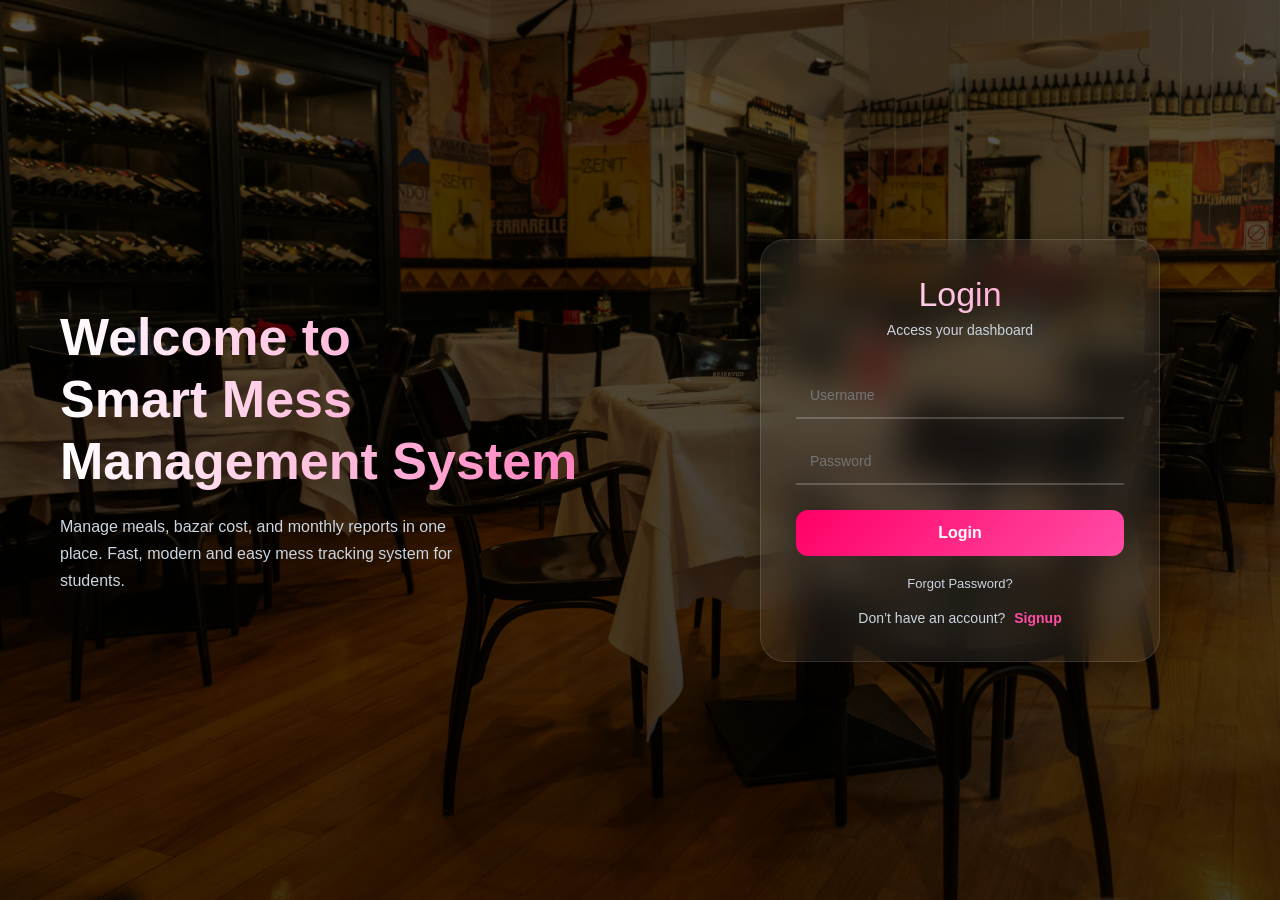
<file: index.html>
<!DOCTYPE html>
<html lang="en">
<head>
<meta charset="UTF-8">
<meta name="viewport" content="width=device-width, initial-scale=1.0">
<title>Smart Mess Login</title>

<style>
*{
    margin:0;
    padding:0;
    box-sizing:border-box;
    font-family:'Poppins',sans-serif;
}

body{
    height:100vh;
    overflow:hidden;

    background:
    linear-gradient(rgba(0,0,0,0.65), rgba(0,0,0,0.75)),
    url("login.jpg");

    background-size:cover;
    background-position:center;
    color:white;
}

/* MAIN CONTAINER */
.container{
    width:100%;
    height:100vh;
    display:flex;
}

/* LEFT SIDE */
.left-panel{
    width:50%;
    display:flex;
    justify-content:center;
    align-items:center;
    padding:60px;
}

.branding h1{
    font-size:52px;
    font-weight:700;
    line-height:1.2;

    background:linear-gradient(to right,#ffffff,#ff80bf);
    -webkit-background-clip:text;
    -webkit-text-fill-color:transparent;

    margin-bottom:20px;
}

.branding p{
    max-width:420px;
    font-size:16px;
    line-height:1.7;
    color:#cbd5e1;
}

/* RIGHT SIDE */
.right-panel{
    width:50%;
    display:flex;
    justify-content:center;
    align-items:center;
}

/* LOGIN BOX */
.login-container{
    width:400px;
    padding:35px;

    border-radius:25px;

    background:rgba(255,255,255,0.06);
    border:1px solid rgba(255,255,255,0.12);

    backdrop-filter:blur(18px);
    box-shadow:0 8px 32px rgba(0,0,0,0.4);

    text-align:center;
}

/* TITLE */
.title{
    font-size:34px;
    margin-bottom:8px;

    background:linear-gradient(to right,#ffffff,#ff80bf);
    -webkit-background-clip:text;
    -webkit-text-fill-color:transparent;
}

.subtitle{
    font-size:14px;
    margin-bottom:25px;
    color:#cbd5e1;
}

/* INPUT */
form input{
    width:100%;
    padding:14px;

    margin:10px 0;

    border:none;
    outline:none;

    background:transparent;

    border-bottom:2px solid rgba(255,255,255,0.2);

    color:white;
    font-size:14px;
}

form input:focus{
    border-bottom:2px solid #ff4da6;
}

/* BUTTON */
.login-btn{
    width:100%;
    padding:14px;

    margin-top:15px;

    border:none;
    border-radius:12px;

    background:linear-gradient(135deg,#ff0066,#ff4da6);

    color:white;
    font-size:16px;
    font-weight:600;

    cursor:pointer;
    transition:0.3s;
}

.login-btn:hover{
    transform:translateY(-2px);
    box-shadow:0 10px 25px rgba(255,0,102,0.3);
}

/* LINKS */
.options{
    margin-top:18px;
}

.options a{
    color:#cbd5e1;
    text-decoration:none;
    font-size:13px;
}

.options a:hover{
    color:#ff4da6;
}

/* SIGNUP LINK */
.signup-link{
    margin-top:18px;
    font-size:14px;
    color:#cbd5e1;
}

.signup-link a{
    color:#ff4da6;
    text-decoration:none;
    font-weight:600;
    margin-left:5px;
}

/* RESPONSIVE */
@media(max-width:900px){
    .container{
        flex-direction:column;
    }

    .left-panel{
        width:100%;
        padding:30px;
        text-align:center;
    }

    .right-panel{
        width:100%;
    }

    .login-container{
        width:90%;
    }

    .branding h1{
        font-size:34px;
    }
}
</style>

</head>

<body>

<div class="container">

    <!-- LEFT SIDE -->
    <div class="left-panel">
        <div class="branding">
            <h1>Welcome to<br>Smart Mess Management System</h1>
            <p>
                Manage meals, bazar cost, and monthly reports in one place.
                Fast, modern and easy mess tracking system for students.
            </p>
        </div>
    </div>

    <!-- RIGHT SIDE -->
    <div class="right-panel">

        <div class="login-container">

            <div class="title">Login</div>
            <div class="subtitle">Access your dashboard</div>

            <form action="dashboard.html" method="get">
                <input type="text" placeholder="Username" required>
                <input type="password" placeholder="Password" required>

                <button class="login-btn" type="submit">Login</button>
            </form>

            <div class="options">
                <a href="#">Forgot Password?</a>
            </div>

            <div class="signup-link">
                Don’t have an account?
                <a href="signup.html">Signup</a>
            </div>

        </div>

    </div>

</div>

</body>
</html>
</file>
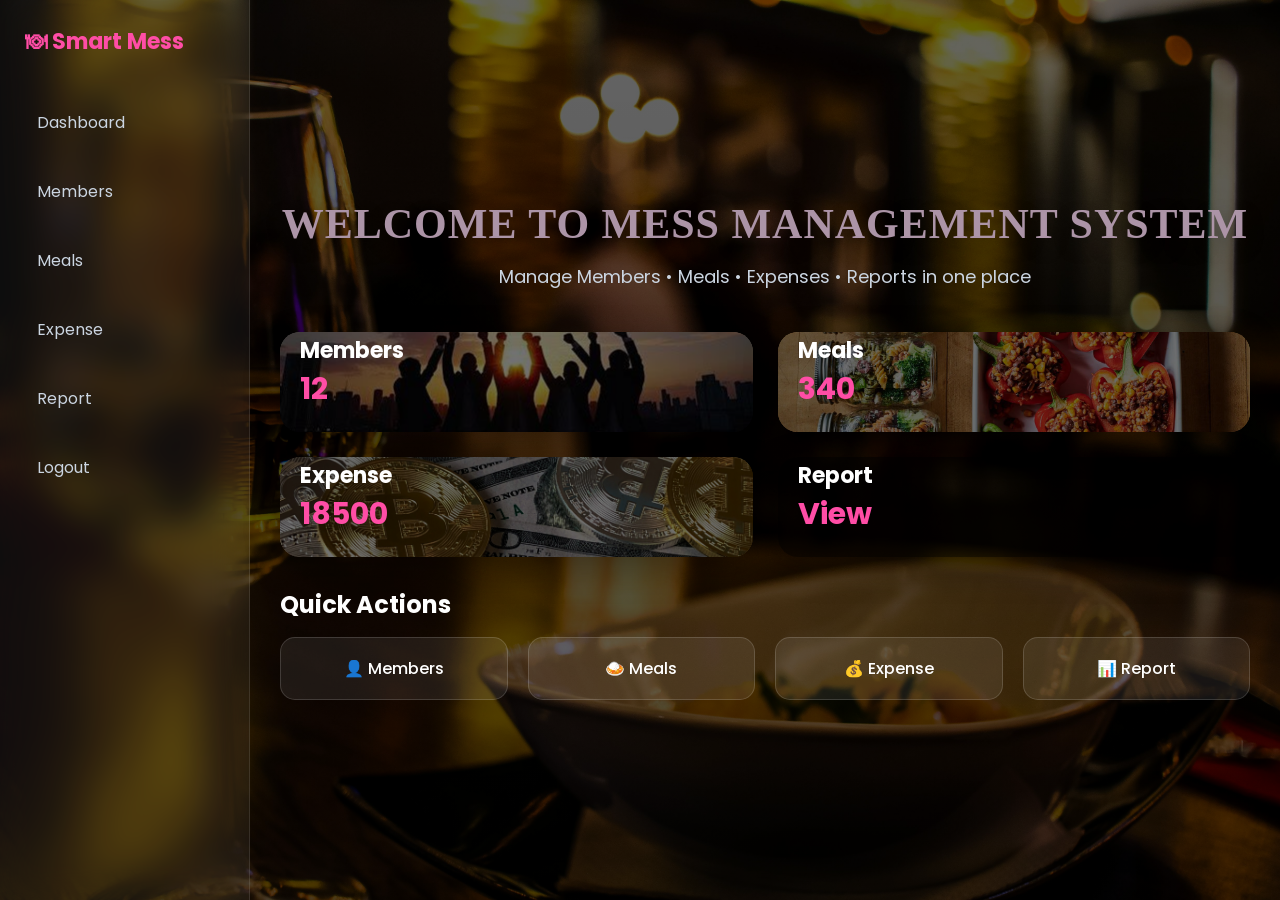
<file: dashboard.html>
<!DOCTYPE html>
<html lang="en">
<head>
<meta charset="UTF-8">
<meta name="viewport" content="width=device-width, initial-scale=1.0">
<title>Smart Mess Dashboard</title>

<link href="https://fonts.googleapis.com/css2?family=Poppins:wght@300;400;600;700&display=swap" rel="stylesheet">

<style>
*{
    margin:0;
    padding:0;
    box-sizing:border-box;
    font-family:'Poppins',sans-serif;
}

body{
    height:100vh;
    overflow:hidden;

    background:
    linear-gradient(rgba(0,0,0,0.6), rgba(0,0,0,0.7)),
    url("blur-close-up-cutlery-370984.jpg");

    background-size:cover;
    background-position:center;
    background-repeat:no-repeat;

    display:flex;
    justify-content:center;
    align-items:center;

    color:white;
}
/* SIDEBAR */
.sidebar{
    width:250px;
    padding:25px;

    background:rgba(255,255,255,0.05);
    backdrop-filter:blur(18px);

    border-right:1px solid rgba(255,255,255,0.1);
    
    display:flex;
    flex-direction:column;
    height:100vh;
}

.logo{
    font-size:22px;
    font-weight:700;
    color:#ff4da6;
    margin-bottom:30px;
}

.sidebar a{
    display:block;
    padding:12px;
    margin:10px 0;

    color:#cbd5e1;
    text-decoration:none;

    border-radius:10px;
    transition:0.3s;
}

.sidebar a:hover{
    background:#ff4da6;
    color:white;
}

/* MAIN */
.main{
    flex:1;
    padding:30px;
}

/* GRID */
.grid{
    display:grid;
    grid-template-columns:repeat(2,1fr);
    gap:25px;
}

/* CARD STYLE */
.card{
    height:100px;
    border-radius:20px;

    position:relative;
    overflow:hidden;

    box-shadow:0 10px 35px rgba(0,0,0,0.3);

    cursor:pointer;
    transition:0.4s;

    display:flex;
    align-items:flex-end;
}

/* HOVER */
.card:hover{
    transform:translateY(-8px) scale(1.02);
}

/* DARK OVERLAY */
.card::before{
    content:"";
    position:absolute;
    width:100%;
    height:100%;

    background:rgba(0, 0, 0, 0.55);
    top:0;
    left:0;
}

/* TEXT */
.card-content{
    position:relative;
    z-index:2;

    padding:20px;
}

.card h2{
    font-size:22px;
}

.card h1{
    font-size:30px;
    color:#ff4da6;
}

/* BACKGROUND IMAGES */
.members{
    background-image:url("WhatsApp Image 2026-05-14 at 3.07.58 PM.jpeg");
    background-size:cover;
    background-position:center;
}

.meals{
    background-image:url("WhatsApp Image 2026-05-14 at 3.43.42 PM.jpeg");
    background-size:cover;
    background-position:center;
}

.expense{
    background-image:url("94b2f59b-b92b-4e00-ad9c-616dffb36405.jpg");
    background-size:cover;
    background-position:center;
}


/* QUICK ACTION */
.actions{
    margin-top:30px;
}

.actions h2{
    margin-bottom:15px;
}

.action-grid{
    display:grid;
    grid-template-columns:repeat(4,1fr);
    gap:20px;
}

.action{
    padding:18px;
    text-align:center;

    border-radius:15px;

    background:rgba(255,255,255,0.08);
    border:1px solid rgba(255,255,255,0.15);

    transition:0.3s;
    cursor:pointer;
    font-weight:500;
}

.action:hover{
    background:linear-gradient(135deg,#ff0066,#ff4da6);
}

/* WELCOME SECTION */
.welcome{
    margin-bottom:40px;
    text-align:center;
}

.welcome h1{
    font-size:42px;
    font-weight:800;
    margin-bottom:15px;
    color:#ac94a7;
    letter-spacing:1px;
    text-transform:uppercase;
    text-shadow:0 8px 20px rgba(0,0,0,0.25);
    font-family: 'Italianno', cursive;
}

.welcome p{
    font-size:18px;
    color:#cbd5e1;
    line-height:1.6;
    max-width:760px;
    margin:0 auto;
}

/* RESPONSIVE */
@media(max-width:900px){
    .grid{
        grid-template-columns:1fr;
    }

    .action-grid{
        grid-template-columns:1fr 1fr;
    }

    .sidebar{
        display:none;
    }
}
</style>

</head>

<body>

<!-- SIDEBAR -->
<div class="sidebar">
    <div class="logo">🍽 Smart Mess</div>

    <a href="#">Dashboard</a>
    <a href="#">Members</a>
    <a href="#">Meals</a>
    <a href="#">Expense</a>
    <a href="#">Report</a>
    <a href="login.html">Logout</a>
</div>

<!-- MAIN -->
<div class="main">

    <!-- WELCOME SECTION -->
    <div class="welcome">
        <h1>Welcome to Mess Management System</h1>
        <p>Manage Members • Meals • Expenses • Reports in one place</p>
    </div>

    <!-- BIG CARDS -->
    <div class="grid">

        <div class="card members">
            <div class="card-content">
                <h2>Members</h2>
                <h1 id="members">12</h1>
            </div>
        </div>

        <div class="card meals">
            <div class="card-content">
                <h2>Meals</h2>
                <h1 id="meals">340</h1>
            </div>
        </div>

        <div class="card expense">
            <div class="card-content">
                <h2>Expense</h2>
                <h1 id="expense">18500</h1>
            </div>
        </div>

        <div class="card report">
            <div class="card-content">
                <h2>Report</h2>
                <h1>View</h1>
            </div>
        </div>

    </div>

    <!-- QUICK ACTION -->
    <div class="actions">

        <h2>Quick Actions</h2>

        <div class="action-grid">

            <div class="action">👤 Members</div>
            <div class="action">🍛 Meals</div>
            <div class="action">💰 Expense</div>
            <div class="action">📊 Report</div>

        </div>

    </div>

</div>

</body>
</html>
</file>
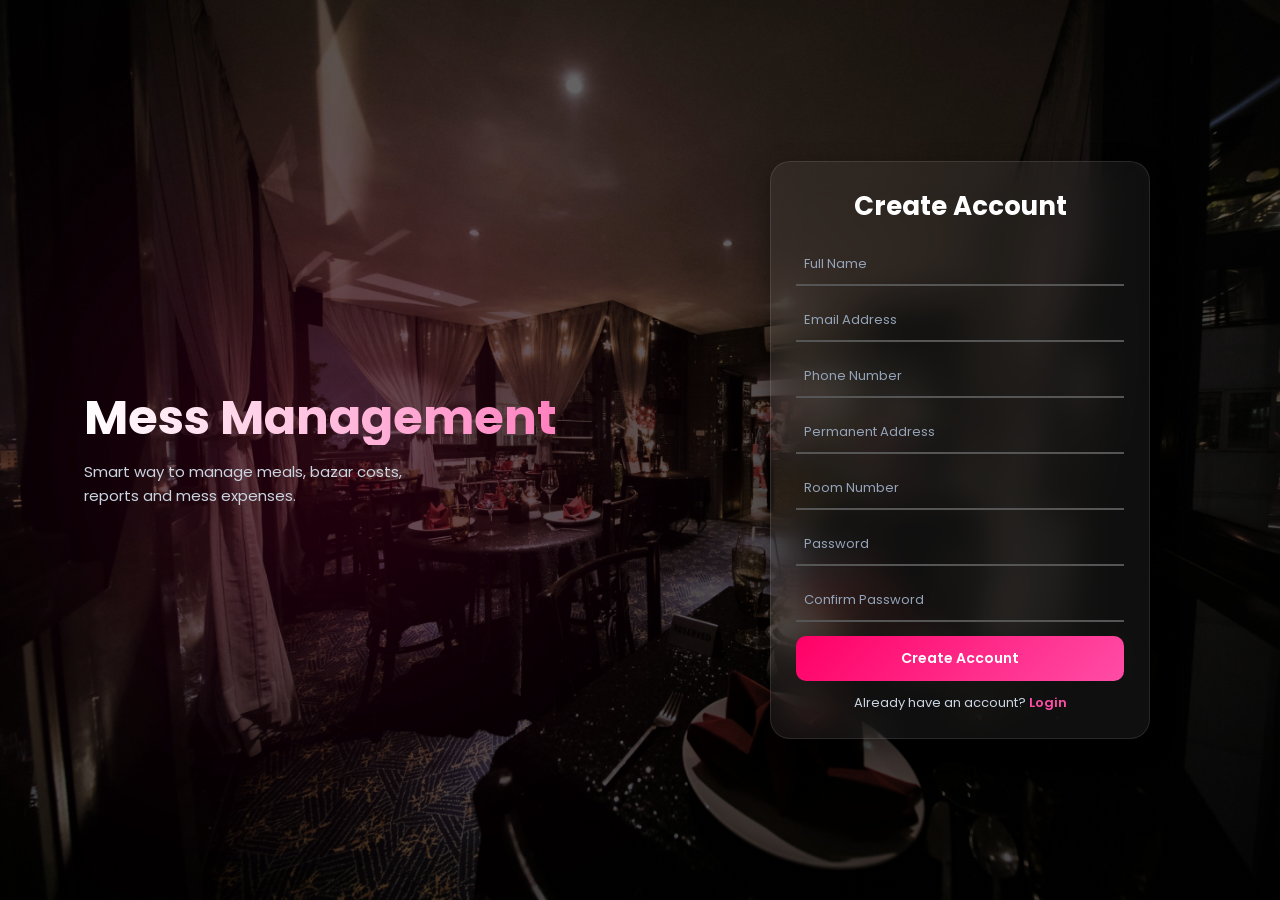
<file: signup.html>
<!DOCTYPE html>
<html lang="en">

<head>
    <meta charset="UTF-8">
    <meta name="viewport" content="width=device-width, initial-scale=1.0">

    <title>Mess Management Signup</title>

    <link rel="stylesheet" href="signup.css">

    <link href="https://fonts.googleapis.com/css2?family=Poppins:wght@300;400;500;600;700&display=swap"
        rel="stylesheet">
</head>

<body>

    <div class="container">

        <!-- LEFT SIDE -->
        <div class="left-panel">

            <div class="branding">

                <h1>Mess Management</h1>

                <p>
                    Smart way to manage meals, bazar costs,
                    reports and mess expenses.
                </p>

            </div>

        </div>

        <!-- RIGHT SIDE -->
        <div class="right-panel">

            <div class="signup-card">

                <h2>Create Account</h2>

                <form>

                    <div class="input-group">
                        <input type="text" required>
                        <label>Full Name</label>
                    </div>

                    <div class="input-group">
                        <input type="email" required>
                        <label>Email Address</label>
                    </div>

                    <div class="input-group">
                        <input type="text" required>
                        <label>Phone Number</label>
                    </div>

                    <div class="input-group">
                        <input type="text" required>
                        <label>Permanent Address</label>
                    </div>

                    <div class="input-group">
                        <input type="text" required>
                        <label>Room Number</label>
                    </div>

                    <div class="input-group">
                        <input type="password" required>
                        <label>Password</label>
                    </div>

                    <div class="input-group">
                        <input type="password" required>
                        <label>Confirm Password</label>
                    </div>

                    <button type="submit">
                        Create Account
                    </button>

                </form>

                <div class="login-link">
                    <p>Already have an account? <a href="login.html">Login</a></p>
                </div>

            </div>

        </div>

    </div>

</body>

</html>
</file>
<file: signup.css>
*{
    margin:0;
    padding:0;
    box-sizing:border-box;
    font-family:'Poppins',sans-serif;
}

body{
    height:100vh;
    overflow:hidden;

    background:
    linear-gradient(rgba(0,0,0,0.6), rgba(0,0,0,0.7)),
    url("pexels-nguyen-hung-2148391851-30592867.jpg");

    background-size:cover;
    background-position:center;
    background-repeat:no-repeat;

    display:flex;
    justify-content:center;
    align-items:center;

    color:white;
}

.container{
    width:100%;
    height:100vh;

    display:flex;
}

/* LEFT SIDE */

.left-panel{
    width:50%;
    display:flex;
    justify-content:center;
    align-items:center;

    padding:40px;

    position:relative;
}

.left-panel::before{
    content:"";
    position:absolute;

    width:350px;
    height:350px;

    background:#ff0066;
    filter:blur(140px);
    opacity:0.3;

    border-radius:50%;
}

.branding{
    position:relative;
    z-index:1;
}

.branding h1{
    font-size:48px;
    font-weight:700;
    line-height:1.1;

    margin-bottom:15px;

    background:linear-gradient(to right,#ffffff,#ff80bf);
    -webkit-background-clip:text;
    -webkit-text-fill-color:transparent;
}

.branding p{
    width:100%;
    max-width:350px;

    font-size:15px;
    line-height:1.6;

    color:#cbd5e1;
}

/* RIGHT SIDE */

.right-panel{
    width:50%;

    display:flex;
    justify-content:center;
    align-items:center;

    padding:20px;
}

/* CARD */

.signup-card{
    width:100%;
    max-width:380px;

    padding:25px;

    border-radius:20px;

    background:rgba(255,255,255,0.06);
    border:1px solid rgba(255,255,255,0.1);
    backdrop-filter:blur(18px);

    box-shadow:0 8px 25px rgba(0,0,0,0.4);
}

.signup-card h2{
    font-size:26px;
    margin-bottom:18px;
    text-align:center;
}

/* INPUT */

.input-group{
    position:relative;
    margin-bottom:14px;
}

.input-group input{
    width:100%;
    padding:10px 8px;

    background:transparent;
    border:none;
    border-bottom:2px solid #555;

    outline:none;

    color:white;
    font-size:13px;
}

.input-group label{
    position:absolute;
    left:8px;
    top:10px;

    color:#94a3b8;

    font-size:13px;

    transition:0.3s;
}

.input-group input:focus ~ label,
.input-group input:valid ~ label{
    top:-10px;
    font-size:11px;
    color:#ff4da6;
}

.input-group input:focus{
    border-bottom:2px solid #ff4da6;
}

/* BUTTON */

button{
    width:100%;
    padding:12px;

    border:none;
    border-radius:10px;

    background:linear-gradient(135deg,#ff0066,#ff4da6);

    color:white;
    font-size:14px;
    font-weight:600;

    cursor:pointer;
}

button:hover{
    transform:scale(1.02);
}

/* LOGIN */

.login-link{
    margin-top:12px;
    text-align:center;

    font-size:13px;
    color:#cbd5e1;
}

.login-link a{
    color:#ff4da6;
    text-decoration:none;
    font-weight:600;
}

/* RESPONSIVE */

@media(max-width:900px){
    .container{
        flex-direction:column;
    }

    .left-panel{
        width:100%;
        height:180px;
    }

    .branding h1{
        font-size:32px;
    }

    .right-panel{
        width:100%;
    }

    .signup-card{
        max-width:350px;
    }
}
</file>
